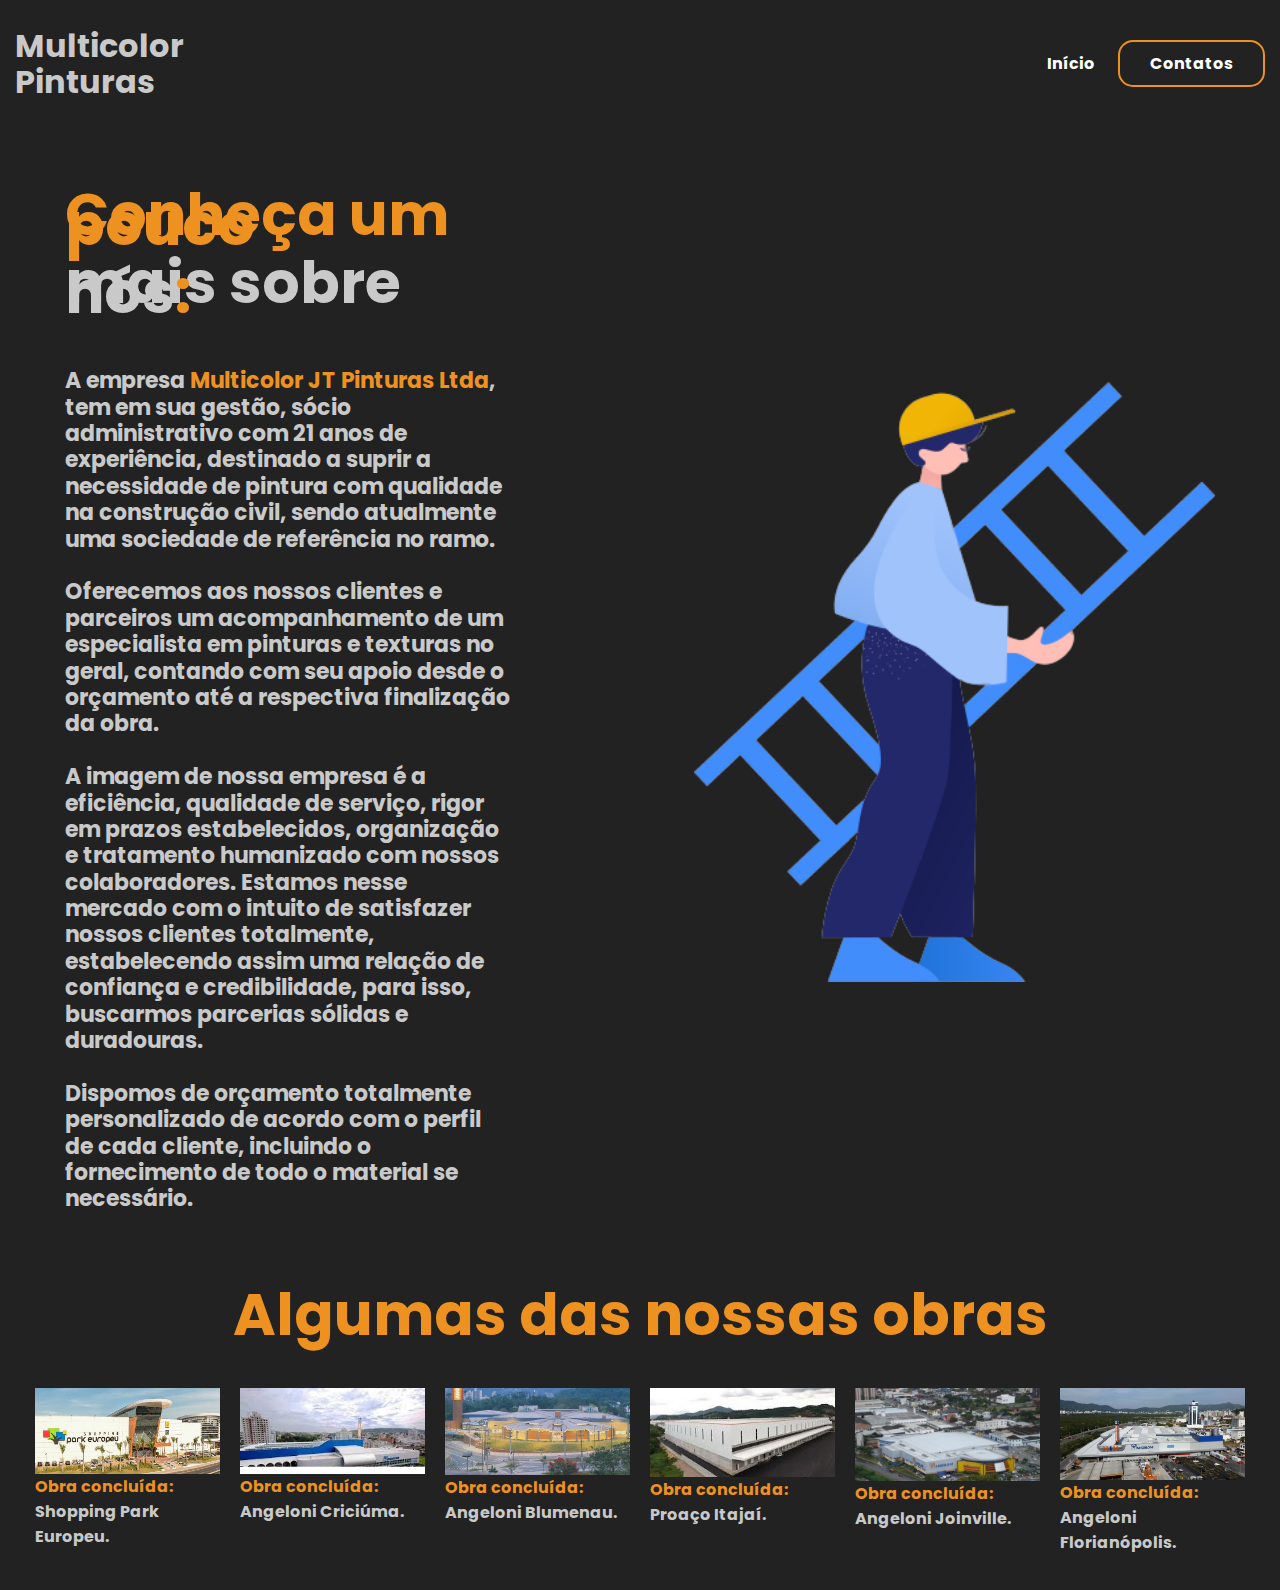
<file: index.html>
<!DOCTYPE html>
<html lang="en">
<head>
    <meta charset="UTF-8">
    <meta http-equiv="X-UA-Compatible" content="IE=edge">
    <meta name="viewport" content="width=device-width, initial-scale=1.0">
    <link href="Style/style.css" rel="stylesheet">
    <link rel="icon" href="./Imagens/iconepage.png" type="image/png">  <!--Icone da página.-->
    <link href="Style/media.css" rel="stylesheet">

    <link rel="preconnect" href="https://fonts.googleapis.com">
    <link rel="preconnect" href="https://fonts.gstatic.com" crossorigin>
    <link href="https://fonts.googleapis.com/css2?family=Poppins:wght@200&display=swap" rel="stylesheet">
    <title>Multicolor Pinturas</title> <!--Título da página.-->
</head>
<body>
    <header>
        <div id="título">
            <h1>Multicolor</h1>
            <h1>Pinturas</h1>
        </div>

    <ul>
        <strong><a href="./index.html"><li>Início</li></a>
        
        <a href="./pagecontato.html" id="contato"><li>Contatos</li></a></strong>
    </ul>
    </header>

    <main>
        <aside>
            <h2><span>Conheça um pouco</h2></span>
            <h2>mais sobre nós<span>:</span></h2>
            <p id="texto"><strong>A empresa <span>Multicolor JT Pinturas Ltda</span>, tem em sua gestão, sócio administrativo com 21 anos de experiência, destinado a suprir a
                 necessidade de pintura com qualidade na construção civil, sendo atualmente uma sociedade de referência no ramo.<br>
                <br>
            Oferecemos aos nossos clientes e parceiros um acompanhamento de um especialista em pinturas e texturas no geral, contando com seu apoio desde o orçamento
                 até a respectiva finalização da obra.<br>
                 <br>
            A imagem de nossa empresa é a eficiência, qualidade de serviço, rigor em prazos estabelecidos, organização e tratamento humanizado com nossos colaboradores. Estamos nesse mercado com o intuito de satisfazer nossos clientes totalmente,
                 estabelecendo assim uma relação de confiança e credibilidade, para isso, buscarmos parcerias sólidas e duradouras.<br>
                <br>
            Dispomos de orçamento totalmente personalizado de acordo com o perfil de cada cliente, incluindo o fornecimento de todo o material se necessário.</strong></p>
            <br>
        </aside>

        <img class="img-fundo" src="./Imagens/img-fundo.png">
    </main>

    <div id="tabeladeimagens">
        <h2 id="h2imagens"><span>Algumas das nossas obras</span></h2>

        <section class="flex">
            <div>
                <img src="./Imagens/imgshopping.jpg">
                <span>Obra concluída:</span> Shopping Park Europeu.<br> 
            </div>
            <div>
                <img src="./Imagens/imgangelonicriciuma.jpg">
                <span>Obra concluída:</span> Angeloni Criciúma.<br>
            </div>
            <div>
                <img src="./Imagens/imgangeloniblumenau.jpg">
                <span>Obra concluída:</span> Angeloni Blumenau.<br>
            </div>
            <div>
                <img src="./Imagens/imgproacoitajai.jpg">
                <span>Obra concluída:</span> Proaço Itajaí.<br>
            </div>
            <div>
                <img src="./Imagens/imgangelonijoinville.jpg">
                <span>Obra concluída:</span> Angeloni Joinville.<br>
            </div>
            <div>
                <img src="./Imagens/imgangeloniflorianópolis.jpg">
                <span>Obra concluída:</span> Angeloni Florianópolis.<br>
            </div>
        </section>
        </div>



</body>
</html>
</file>
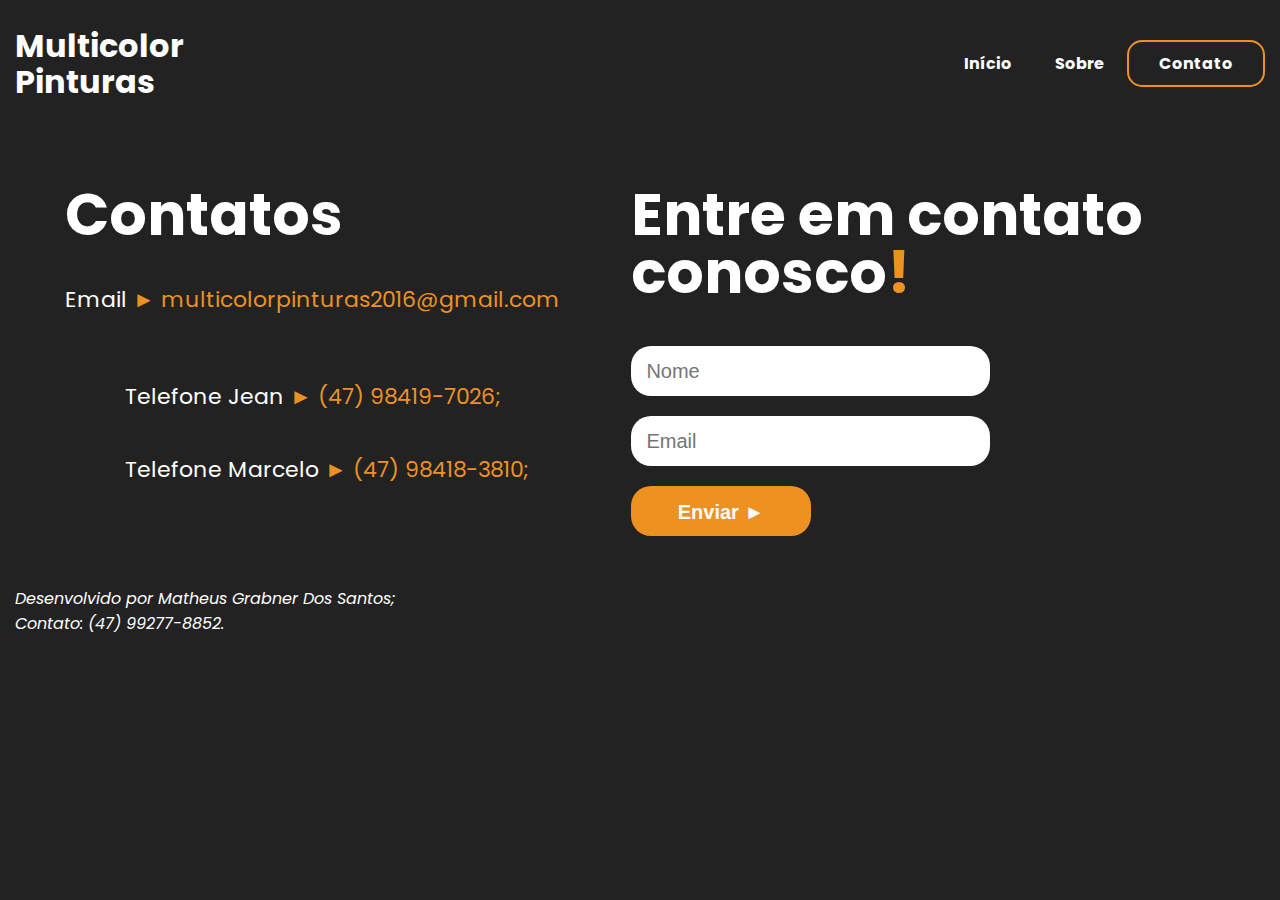
<file: pagecontato.html>
<!DOCTYPE html>
<html lang="en">
<head>
    <meta charset="UTF-8">
    <meta http-equiv="X-UA-Compatible" content="IE=edge">
    <meta name="viewport" content="width=device-width, initial-scale=1.0">
    <link href="Style/stylepagecontato.css" rel="stylesheet">
    <link rel="icon" href="./Imagens/iconcontato.png" type="image/png">

    <link rel="preconnect" href="https://fonts.googleapis.com">
    <link rel="preconnect" href="https://fonts.gstatic.com" crossorigin>
    <link href="https://fonts.googleapis.com/css2?family=Poppins:wght@200&display=swap" rel="stylesheet">
    <title>Contato</title>
</head>
<body>
    <header>
        <div id="título">
            <h1>Multicolor</h1>
            <h1>Pinturas</h1>
        </div>

    <ul>
        <strong><a href="./index.html"><li>Início</li></a>
        <a href="#"><li>Sobre</li></a>
        <a href="./pagecontato.html" id="contato"><li>Contato</li></a></strong>
    </ul>
    </header>

    <main>
        <aside>
        <h2>Contatos</h2>
        <p id="email">Email <span>► multicolorpinturas2016@gmail.com</span></p>

        <ul id="telefones">
            <li>Telefone Jean <span>► (47) 98419-7026;</span></li><br>
            <li>Telefone Marcelo <span>► (47) 98418-3810;</span></li>
        </ul>
        </aside>

        <article>
            <h2 id="envemail">Entre em contato</h2>
            <h2 id="envemail2">conosco<span>!</span></h2>
            <form>
                <input type="text" placeholder="Nome">
                <input type="email" placeholder="Email">
                <input type="submit" value="Enviar ►">
            </form>
        </article>
    </main>

    <footer><div id="desenvolvedor"><i>Desenvolvido por Matheus Grabner Dos Santos;<br>
        Contato: (47) 99277-8852.
    </i></div></footer>

</body>
</html>
</file>
<file: Style/style.css>
body{
    background-color: rgb(34, 34, 34);
    color: rgb(201, 201, 201);
    font-family: 'Poppins', sans-serif;
    max-width: 1500px;
    margin: 0 auto;
    padding: 15px;
}

header{
    display: flex;
    flex-direction: row;
    justify-content: space-between;
    align-items: center;
}

li{
    display: inline-block;
    margin: 20px;
}

h1{
    font-weight: 300px;
    flex-direction: column;
    line-height: 15px;
}

main{
    display: flex;
    flex-direction: row;
    margin: 50px;
}

h2{
    font-size: 58px;
    line-height: 10px;
}

span{
    color: #ed9121;
}

p{
    line-height: 20px;
    max-width: 500px;
    font-style: bold;
    margin-top: 70px;
    font-size: 19px;
}

a{
    color: white;
}

a:hover{
    color: #ed9121;
    transition: 0,3s all;
}

#contato{
    border: 2px solid #ed9121;
    padding: 10px;
    border-radius: 15px;
}

#contato:hover{
    background-color: #ed9121;
    color: white;
}

form{
    display: flex;
    flex-direction: column;
    width: 70%;
}

form [type="submit"]{
    height: 50px;
    width: 50%;
    background-color: #ed9121;
    color: white;
    font-weight: bold;
}

form [type="submit"]:hover{
    cursor: pointer;
}

input{
    margin-top: 20px;
    height: 20px;
    padding: 15px;
    border-radius: 20px;
    border: none;
    font-size: 20px;
}

#envemail{
    font-size: 40px;
    line-height: 10px;
    margin-top: 210px;
}

#envemail2{
    font-size: 40px;
    line-height: 10px;
    margin-bottom: 10px;
}

#texto{
    line-height: 1.2;
    font-size: 22px;
}

.flex{
    display: flex;
    margin: 0 auto;
    padding: 10px;
}

.flex > div {
    flex: 1 1 200px;
    margin: 10px;
    font-weight: bold;
}

img{
    max-width: 100%;
    display: block;
}

#h2imagens{
    text-align: center;
}

.img-fundo{
    height: 600px;
    width: 600px;
    padding-top: 220px;
    margin-left: 180px;
}
</file>
<file: Style/media.css>
@media screen and (max-width: 760px){
    header{
        flex-direction: column;
    }

    main{
        flex-direction: column;
    }

    h2{
        font-size: 35px;
    }

    form{
        margin: 0 auto;
        width: 100%;
    }

    input{
        align-self: center;
    }

    ul{
        text-align: center;
    }

    #envemail{
        font-size: 35px;
        text-align: center;
    }

    #envemail2{
        font-size: 35px;
        text-align: center;
    }

    .flex{
        flex-direction: column;
        flex: 1 1 200px;
    }
    
    #h2imagens{
        font-size: 30px;
    }
}
</file>
<file: Style/stylepagecontato.css>
body{
    background-color: rgb(34, 34, 34);
    color: white;
    font-family: 'Poppins', sans-serif;
    max-width: 1500px;
    margin: 0 auto;
    padding: 15px;
}

header{
    display: flex;
    flex-direction: row;
    justify-content: space-between;
    align-items: center;
}

li{
    display: inline-block;
    margin: 20px;
}

h1{
    font-weight: 300px;
    flex-direction: column;
    line-height: 15px;
}

main{
    display: flex;
    flex-direction: row;
    margin: 50px;
}

h2{
    font-size: 58px;
    line-height: 10px;
}

span{
    color: #ed9121;
}

p{
    line-height: 20px;
    max-width: 500px;
    font-style: bold;
    margin-top: 70px;
    font-size: 19px;
}

a{
    color: white;
}

a:hover{
    color: #ed9121;
    transition: 0,3s all;
}

#contato{
    border: 2px solid #ed9121;
    padding: 10px;
    border-radius: 15px;
}

#contato:hover{
    background-color: #ed9121;
    color: white;
}

form{
    display: flex;
    flex-direction: column;
    width: 70%;
}

form [type="submit"]{
    height: 50px;
    width: 50%;
    background-color: #ed9121;
    color: white;
    font-weight: bold;
}

form [type="submit"]:hover{
    cursor: pointer;
}

input{
    margin-top: 20px;
    height: 20px;
    padding: 15px;
    border-radius: 20px;
    border: none;
    font-size: 20px;
}

#texto{
    line-height: 1.2;
}

#email{
    font-size: 22px;
}

#telefones{
    font-size: 22px;
    margin-top: 50px;
}

#mapa{
    margin: 50%;
    margin-top: 0;
    padding: 30px;
}

article{
    margin: 0 auto;
}



@media screen and (max-width: 760px){
    header{
        flex-direction: column;
    }

    main{
        flex-direction: column;
    }

    h2{
        font-size: 35px;
    }

    form{
        margin: 0 auto;
        width: 100%;
    }

    input{
        align-self: center;
    }

    ul{
        text-align: center;
    }

    #envemail{
        font-size: 35px;
        text-align: center;
    }

    #envemail2{
        font-size: 35px;
        text-align: center;
    }
}
</file>
